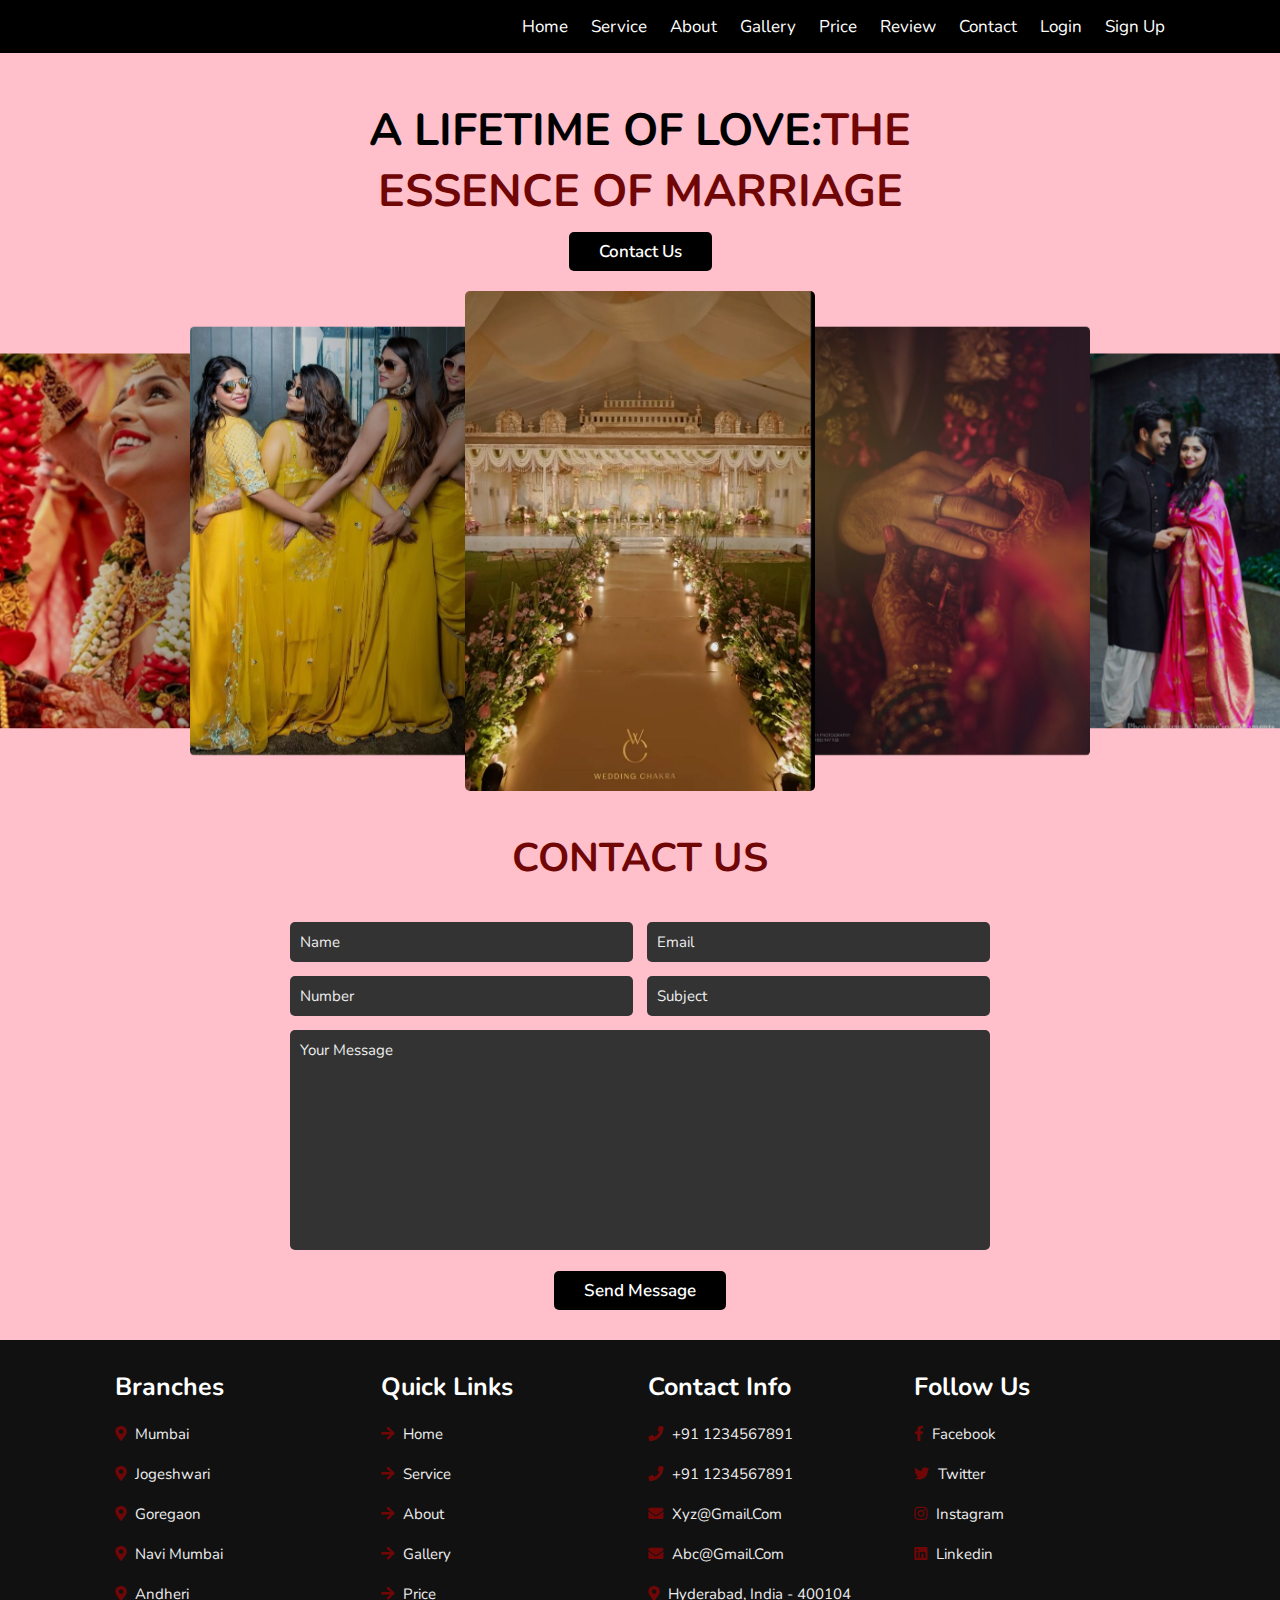
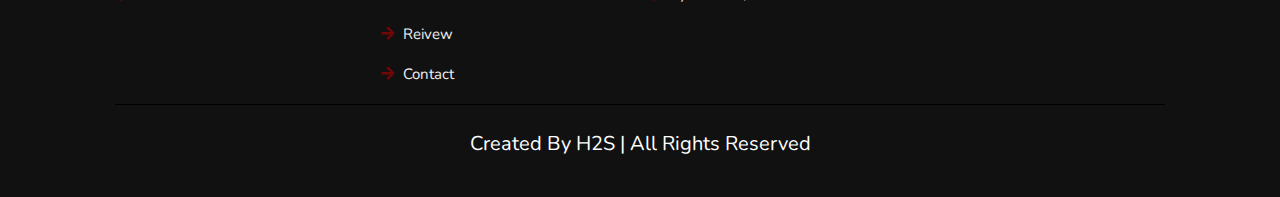
<file: fsd/index.html>
<!DOCTYPE html>
<html lang="en">
<head>
    <meta charset="UTF-8">
    <meta http-equiv="X-UA-Compatible" content="IE=edge">
    <meta name="viewport" content="width=device-width, initial-scale=1.0">
    <title>Complete Responsive Event Organizer Website Design Tutorial</title>

    <link rel="stylesheet" href="https://unpkg.com/swiper/swiper-bundle.min.css" />

    <!-- font awesome cdn link  -->
    <link rel="stylesheet" href="https://cdnjs.cloudflare.com/ajax/libs/font-awesome/5.15.4/css/all.min.css">

    <!-- custom css file link  -->
    <link rel="stylesheet" href="css/style.css">


</head>
<body>
    
<!-- header section starts  -->

<header class="header">

    <a href="#" class="logo"><span></span></a>

    <nav class="navbar">
        <a href="#home">home</a>
        <a href="section.html">service</a>
        <a href="about.html">about</a>
        <a href="gallery.html">gallery</a>
        <a href="price.html">price</a>
        <a href="reviews.html">review</a>
        <a href="contact.html">contact</a>
        <a href="login/login.html">Login</a>
        <a href="signup/signup.html">Sign up</a>
    </nav>

    <div id="menu-bars" class="fas fa-bars"></div>

</header>

<!-- header section ends -->

<!-- home section starts  -->

<section class="home" id="home">

    <div class="content">
        <h3>A Lifetime of Love:<span>The Essence of Marriage</span></h3>
        <a href="#" class="btn">contact us</a>
    </div>

    <div class="swiper-container home-slider">
        <div class="swiper-wrapper">
            <div class="swiper-slide"><img src="pics/decoration1.jpeg" alt=""></div>
            <div class="swiper-slide"><img src="pics/Rings2.jpeg" alt=""></div>
            <div class="swiper-slide"><img src="pics/together3.jpeg" alt=""></div>
            <div class="swiper-slide"><img src="pics/mehandi hands4.jpeg" alt=""></div>
            <div class="swiper-slide"><img src="pics/littlefingers5.jpeg" alt=""></div>
            <div class="swiper-slide"><img src="pics/engaged6.jpeg" alt=""></div>
            <div class="swiper-slide"><img src="pics/beautiful1.jpeg" alt=""></div>
            <div class="swiper-slide"><img src="pics/girls togetherg10.jpeg" alt=""></div>
        </div>
    </div>

</section>








<section class="contact" id="contact">

    <h1 class="heading"> <span>contact us</span></h1>

    <form action="">
        <div class="inputBox">
            <input type="text" placeholder="name">
            <input type="email" placeholder="email">
        </div>
        <div class="inputBox">
            <input type="number" placeholder="number">
            <input type="text" placeholder="subject">
        </div>
        <textarea name="" placeholder="your message" id="" cols="30" rows="10"></textarea>
        <input type="submit" value="send message" class="btn">
    </form>

</section>

<section class="footer">

    <div class="box-container">

        <div class="box">
            <h3>branches</h3>
            <a href="#"> <i class="fas fa-map-marker-alt"></i> mumbai </a>
            <a href="#"> <i class="fas fa-map-marker-alt"></i> jogeshwari </a>
            <a href="#"> <i class="fas fa-map-marker-alt"></i> goregaon </a>
            <a href="#"> <i class="fas fa-map-marker-alt"></i> navi mumbai </a>
            <a href="#"> <i class="fas fa-map-marker-alt"></i> andheri </a>
        </div>

        <div class="box">
            <h3>quick links</h3>
            <a href="#"> <i class="fas fa-arrow-right"></i> home </a>
            <a href="#"> <i class="fas fa-arrow-right"></i> service </a>
            <a href="#"> <i class="fas fa-arrow-right"></i> about </a>
            <a href="#"> <i class="fas fa-arrow-right"></i> gallery </a>
            <a href="#"> <i class="fas fa-arrow-right"></i> price </a>
            <a href="#"> <i class="fas fa-arrow-right"></i> reivew </a>
            <a href="#"> <i class="fas fa-arrow-right"></i> contact </a>
        </div>

        <div class="box">
            <h3>contact info</h3>
            <a href="#"> <i class="fas fa-phone"></i> +91 1234567891 </a>
            <a href="#"> <i class="fas fa-phone"></i> +91 1234567891 </a>
            <a href="#"> <i class="fas fa-envelope"></i> xyz@gmail.com </a>
            <a href="#"> <i class="fas fa-envelope"></i> abc@gmail.com </a>
            <a href="#"> <i class="fas fa-map-marker-alt"></i> Hyderabad, india - 400104 </a>
        </div>

        <div class="box">
            <h3>follow us</h3>
            <a href="#"> <i class="fab fa-facebook-f"></i> facebook </a>
            <a href="#"> <i class="fab fa-twitter"></i> twitter </a>
            <a href="#"> <i class="fab fa-instagram"></i> instagram </a>
            <a href="#"> <i class="fab fa-linkedin"></i> linkedin </a>
        </div>

    </div>

    <div class="credit"> created by H2S <span></span> | all rights reserved </div>

</section>

<div class="theme-toggler">

    <div class="toggle-btn">
    </div>

</div>

<script src="https://unpkg.com/swiper/swiper-bundle.min.js"></script>

<script src="script.js"></script>

</body>
</html>
</file>
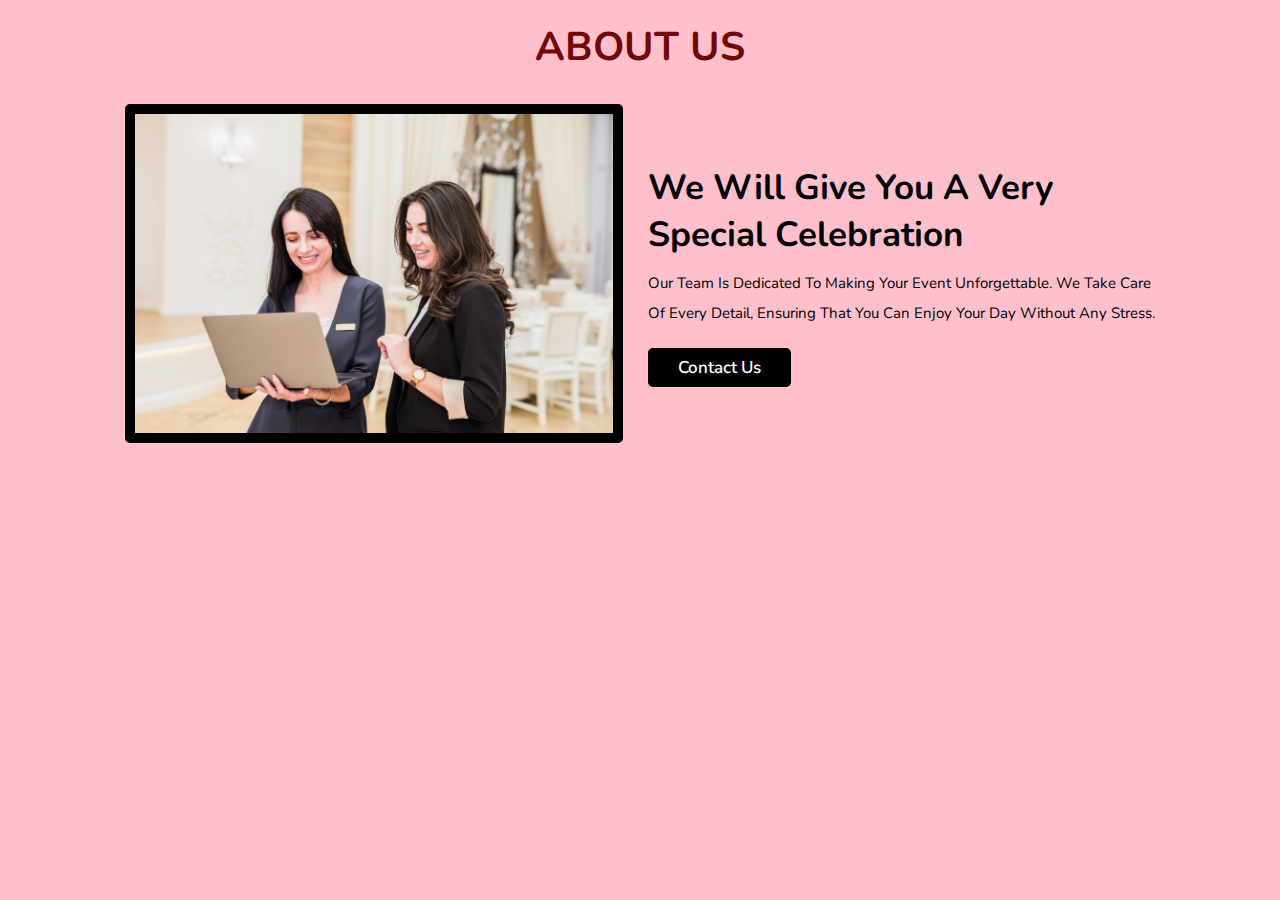
<file: fsd/about.html>
<!DOCTYPE html>
<html lang="en">
<head>
    <meta charset="UTF-8">
    <meta http-equiv="X-UA-Compatible" content="IE=edge">
    <meta name="viewport" content="width=device-width, initial-scale=1.0">
    <title>Complete Responsive Event Organizer Website Design</title>

    <link rel="stylesheet" href="https://unpkg.com/swiper/swiper-bundle.min.css" />

    <!-- font awesome cdn link -->
    <link rel="stylesheet" href="https://cdnjs.cloudflare.com/ajax/libs/font-awesome/5.15.4/css/all.min.css">

    <!-- custom css file link -->
    <link rel="stylesheet" href="css/style.css">

</head>
<body>
    <section class="about" id="about">

        <h1 class="heading"><span>about us</span></h1>
        
        <div class="row">
        
            <div class="image">
                <img src="pics/about-img.jpg" alt="">
            </div>
        
            <div class="content">
                <h3>We will give you a very special celebration</h3>
                    <p>Our team is dedicated to making your event unforgettable. We take care of every detail, ensuring that you can enjoy your day without any stress.</p>
                <a href="#" class="btn">contact us</a>
            </div>
        
        </div>
        
        </section>
    
</body>
</html>
</file>
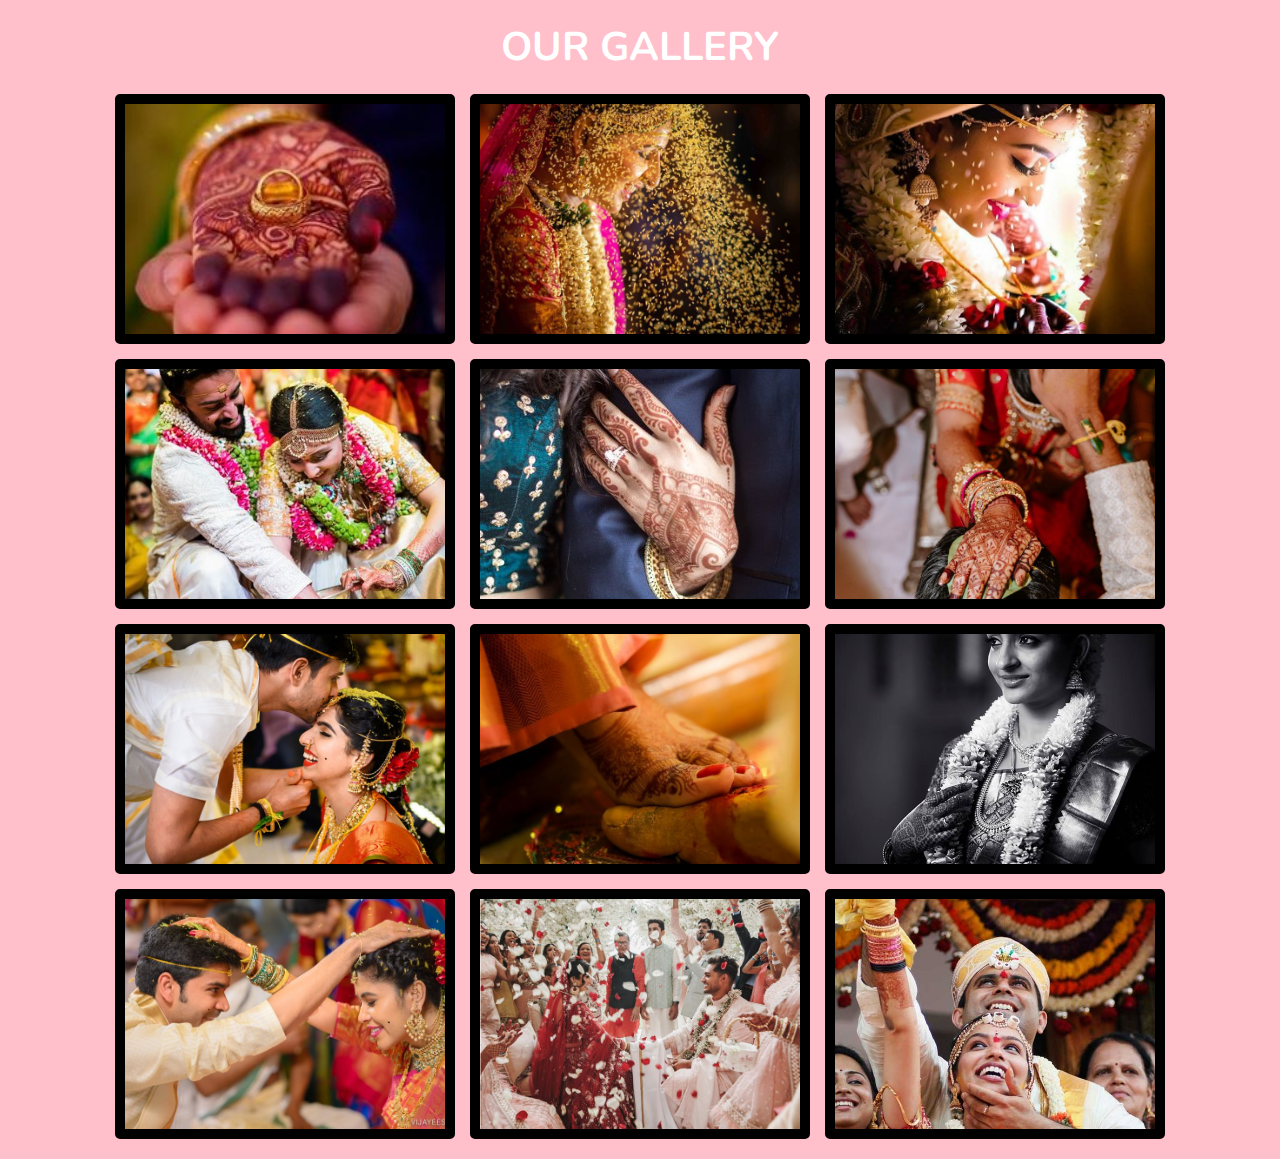
<file: fsd/gallery.html>
<!DOCTYPE html>
<html lang="en">
<head>
    <meta charset="UTF-8">
    <meta http-equiv="X-UA-Compatible" content="IE=edge">
    <meta name="viewport" content="width=device-width, initial-scale=1.0">
    <title>Complete Responsive Event Organizer Website Design Tutorial</title>

    <link rel="stylesheet" href="https://unpkg.com/swiper/swiper-bundle.min.css" />

    <!-- font awesome cdn link  -->
    <link rel="stylesheet" href="https://cdnjs.cloudflare.com/ajax/libs/font-awesome/5.15.4/css/all.min.css">

    <!-- custom css file link  -->
    <link rel="stylesheet" href="css/style.css">


</head>
<body>
    <section class="gallery" id="gallery">

        <h1 class="heading">our gallery <span></span></h1>
    
        <div class="box-container">
    
            <div class="box">
                <img src="pics/rings on handg1.jpeg" alt="">
            </div>
    
            <div class="box">
                <img src="pics/beautifulg2.jpeg" alt="">
            </div>
    
            <div class="box">
                <img src="pics/maing3.jpeg" alt="">
            </div>
    
            <div class="box">
                <img src="pics/potg4.jpeg" alt="">
            </div>
    
            <div class="box">
                <img src="pics/holding handsg5.jpeg" alt="">
            </div>
    
            <div class="box">
                <img src="pics/123g6.jpeg" alt="">
            </div>
    
            <div class="box">
                <img src="pics/puppyg7.jpeg" alt="">
            </div>
    
            <div class="box">
                <img src="pics/legsg8.jpeg" alt="">
            </div>
    
            <div class="box">
                <img src="pics/a brideg9.jpeg" alt="">
            </div>
    
            <div class="box">
                <img src="pics/couple.jpeg" alt="">
            </div>
    
            <div class="box">
                <img src="pics/Memorable.jpeg" alt="">
            </div>
    
            <div class="box">
                <img src="pics/moon.jpeg" alt="">
            </div>
            
    
        </div>
    
    </section>
    </body>
</file>
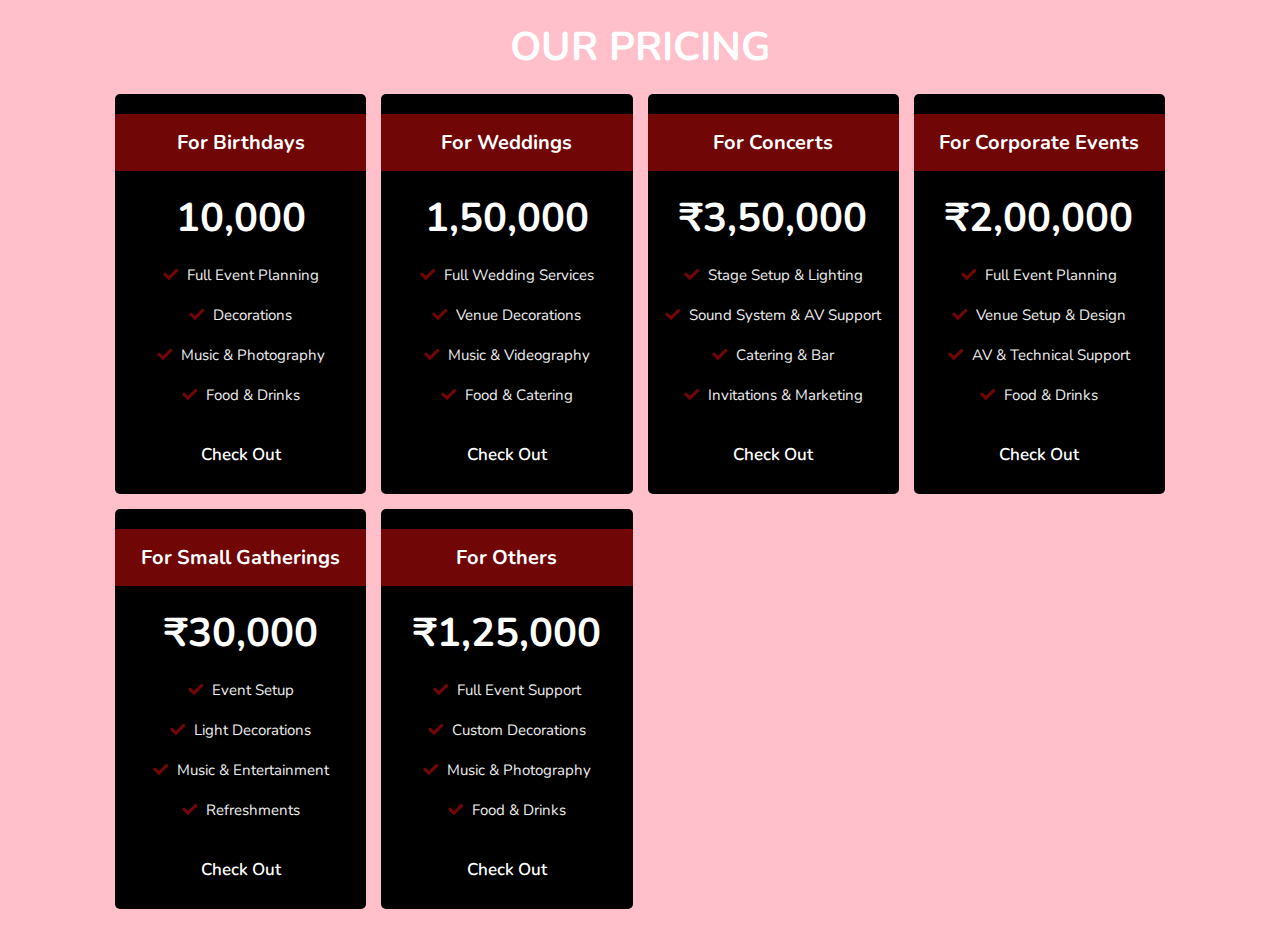
<file: fsd/price.html>
<!DOCTYPE html>
<html lang="en">
<head>
    <meta charset="UTF-8">
    <meta http-equiv="X-UA-Compatible" content="IE=edge">
    <meta name="viewport" content="width=device-width, initial-scale=1.0">
    <title>Complete Responsive Event Organizer Website Design</title>

    <!-- font awesome cdn link  -->
    <link rel="stylesheet" href="https://cdnjs.cloudflare.com/ajax/libs/font-awesome/5.15.4/css/all.min.css">

    <!-- custom css file link  -->
    <link rel="stylesheet" href="css/style.css">
</head>
<body>

    <section class="price" id="price">

        <h1 class="heading"> Our Pricing <span></span> </h1>
    
        <div class="box-container">
    
            <div class="box">
                <h3 class="title">For Birthdays</h3>
                <h3 class="amount">10,000</h3>
                <ul>
                    <li><i class="fas fa-check"></i> Full event planning</li>
                    <li> <i class="fas fa-check"></i> Decorations </li>
                    <li> <i class="fas fa-check"></i> Music & Photography </li>
                    <li> <i class="fas fa-check"></i> Food & Drinks </li>
                    <!-- <li> <i class="fas fa-check"></i> Invitation cards </li> -->
                </ul>
                <a href="#" class="btn">Check Out</a>
            </div>
    
            <div class="box">
                <h3 class="title">For Weddings</h3>
                <h3 class="amount">1,50,000</h3>
                <ul>
                    <li><i class="fas fa-check"></i> Full wedding services</li>
                    <li> <i class="fas fa-check"></i> Venue Decorations </li>
                    <li> <i class="fas fa-check"></i> Music & Videography </li>
                    <li> <i class="fas fa-check"></i> Food & Catering </li>
                    <!-- <li> <i class="fas fa-check"></i> Invitation Design </li> -->
                </ul>
                <a href="#" class="btn">Check Out</a>
            </div>
    
            <div class="box">
                <h3 class="title">For Concerts</h3>
                <h3 class="amount">₹3,50,000</h3>
                <ul>
                    <!-- <li><i class="fas fa-check"></i> Full event management</li> -->
                    <li> <i class="fas fa-check"></i> Stage Setup & Lighting </li>
                 <li> <i class="fas fa-check"></i> Sound System & AV Support </li>
                    <li> <i class="fas fa-check"></i> Catering & Bar </li>
                    <li> <i class="fas fa-check"></i> Invitations & Marketing </li>
                </ul>
                <a href="#" class="btn">Check Out</a>
            </div>
    
            <div class="box">
                <h3 class="title">For Corporate Events</h3>
                <h3 class="amount">₹2,00,000</h3>
                <ul>
                    <li><i class="fas fa-check"></i> Full event planning</li>
                    <li> <i class="fas fa-check"></i> Venue setup & design</li>
                    <li> <i class="fas fa-check"></i> AV & Technical Support </li>
                    <li> <i class="fas fa-check"></i> Food & Drinks </li>
                    <!-- <li> <i class="fas fa-check"></i> Invitations </li> -->
                </ul>
                <a href="#" class="btn">Check Out</a>
            </div>
    
            <div class="box">
                <h3 class="title">For Small Gatherings</h3>
                <h3 class="amount">₹30,000</h3>
                <ul>
                    <li><i class="fas fa-check"></i> Event setup</li>
                    <li> <i class="fas fa-check"></i> Light decorations </li>
                    <li> <i class="fas fa-check"></i> Music & Entertainment </li>
                    <li> <i class="fas fa-check"></i> Refreshments </li>
                    <!-- <li> <i class="fas fa-check"></i> Invitations </li> -->
                </ul>
                <a href="#" class="btn">Check Out</a>
            </div>
    
            <div class="box">
                <h3 class="title">For Others</h3>
                <h3 class="amount">₹1,25,000</h3>
                <ul>
                    <li><i class="fas fa-check"></i> Full event support</li>
                    <li> <i class="fas fa-check"></i> Custom decorations </li>
                    <li> <i class="fas fa-check"></i> Music & Photography </li>
                    <li> <i class="fas fa-check"></i> Food & Drinks </li>
                    <!-- <li> <i class="fas fa-check"></i> Invitation cards </li> -->
                </ul>
                <a href="#" class="btn">Check Out</a>
            </div>
    
        </div>
    
    </section>

</body>
</html>
</file>
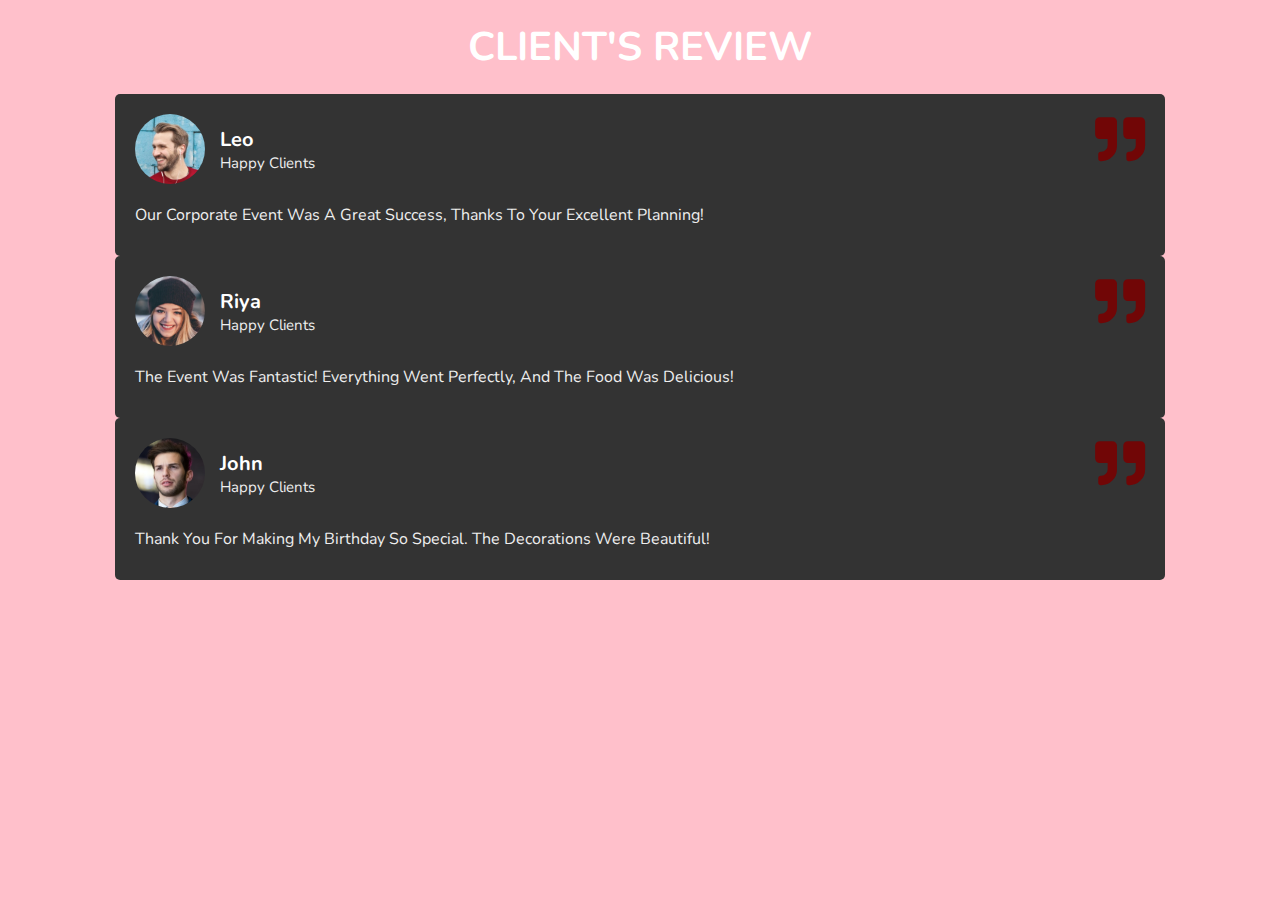
<file: fsd/reviews.html>
<!-- <!DOCTYPE html>
<html lang="en">
<head>
    <meta charset="UTF-8">
    <meta http-equiv="X-UA-Compatible" content="IE=edge">
    <meta name="viewport" content="width=device-width, initial-scale=1.0">
    <title>Complete Responsive Event Organizer Website Design Tutorial</title>

    <link rel="stylesheet" href="https://unpkg.com/swiper/swiper-bundle.min.css" />

    <!-- font awesome cdn link  -->
    <link rel="stylesheet" href="https://cdnjs.cloudflare.com/ajax/libs/font-awesome/5.15.4/css/all.min.css">

    <!-- custom css file link  -->
    <link rel="stylesheet" href="css/style.css">


</head>
<body>
    <section class="reivew" id="review"> 
    
        <h1 class="heading">client's review<span></span></h1>
    
        <div class="review-slider swiper-container">
    
            <div class="swiper-wrapper">
    
                <div class="swiper-slide box">
                    <i class="fas fa-quote-right"></i>
                    <div class="user">
                        <img src="images/pic-1.png" alt="">
                        <div class="user-info">
                            <h3>Leo</h3>
                            <span>happy clients</span>
                        </div>
                    </div>
                    <p>Our corporate event was a great success, thanks to your excellent planning!</p>
    
                </div>
    
                <div class="swiper-slide box">
                    <i class="fas fa-quote-right"></i>
                    <div class="user">
                        <img src="images/pic-2.png" alt="">
                        <div class="user-info">
                            <h3>Riya</h3>
                            <span>happy clients</span>
                        </div>
                    </div>
                    <p>The event was fantastic! Everything went perfectly, and the food was delicious!</p>
                </div>
    
                <div class="swiper-slide box">
                    <i class="fas fa-quote-right"></i>
                    <div class="user">
                        <img src="images/pic-3.png" alt="">
                        <div class="user-info">
                            <h3>john</h3>
                            <span>happy clients</span>
                        </div>
                    </div>
                    <p>Thank you for making my birthday so special. The decorations were beautiful!</p>
                </div>
    
            </div>
    
        </div>
    
    </section>
</body>
</file>
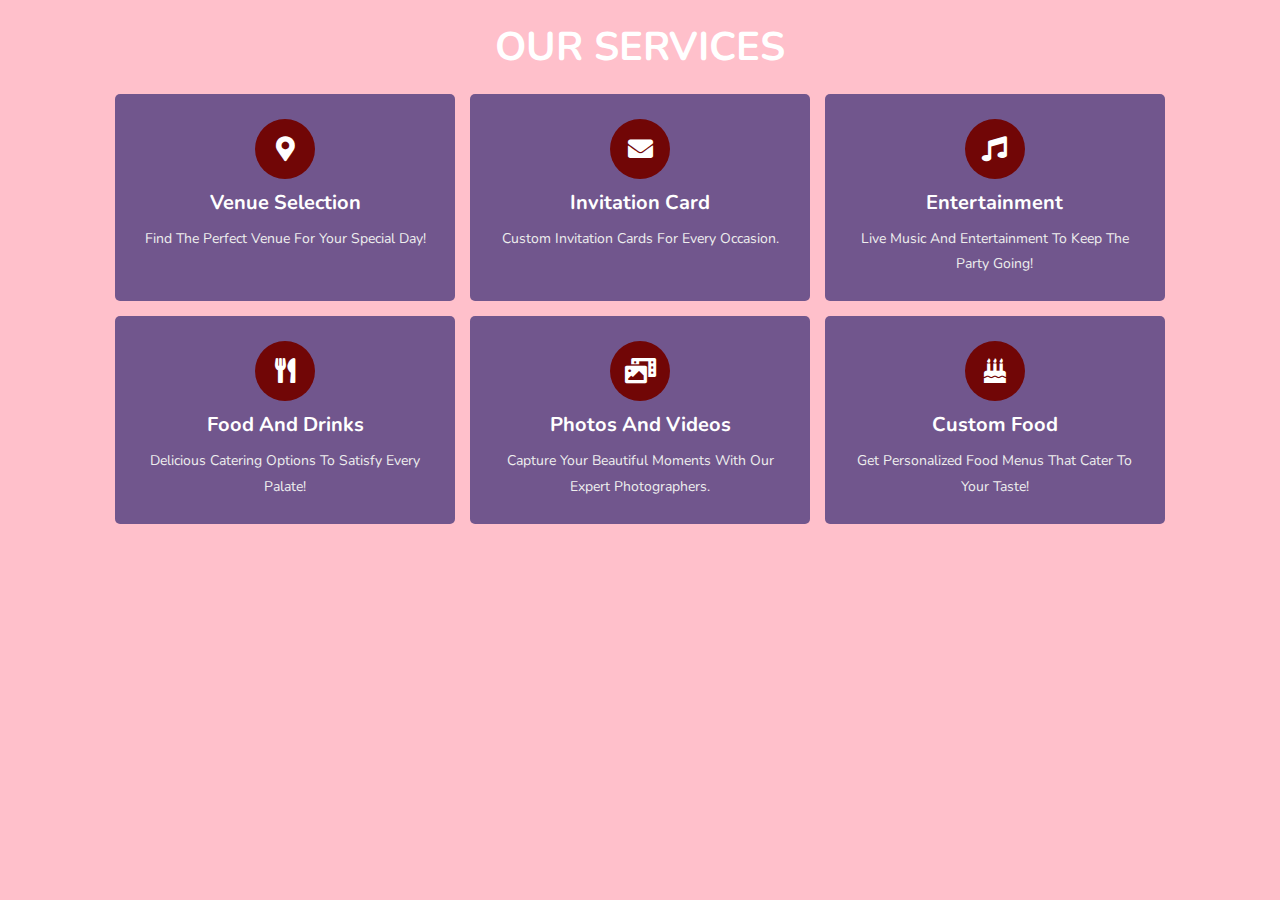
<file: fsd/section.html>
<!DOCTYPE html>
<html lang="en">
<head>
    <meta charset="UTF-8">
    <meta http-equiv="X-UA-Compatible" content="IE=edge">
    <meta name="viewport" content="width=device-width, initial-scale=1.0">
    <title>Complete Responsive Event Organizer Website Design</title>

    <link rel="stylesheet" href="https://unpkg.com/swiper/swiper-bundle.min.css" />

    <!-- font awesome cdn link -->
    <link rel="stylesheet" href="https://cdnjs.cloudflare.com/ajax/libs/font-awesome/5.15.4/css/all.min.css">

    <!-- custom css file link -->
    <link rel="stylesheet" href="css/style.css">

</head>
<body>

    <section class="service" id="service">

        <h1 class="heading">Our Services</h1> <!-- Removed unnecessary <span> -->
    
        <div class="box-container">
    
            <div class="box">
                <i class="fas fa-map-marker-alt" aria-hidden="true"></i>
                <h3>Venue Selection</h3>
                <p>Find the perfect venue for your special day!</p>
            </div>
    
            <div class="box">
                <i class="fas fa-envelope" aria-hidden="true"></i>
                <h3>Invitation Card</h3>
                <p>Custom invitation cards for every occasion.</p>
            </div>
    
            <div class="box">
                <i class="fas fa-music" aria-hidden="true"></i>
                <h3>Entertainment</h3>
                <p>Live music and entertainment to keep the party going!</p>
            </div>
    
            <div class="box">
                <i class="fas fa-utensils" aria-hidden="true"></i>
                <h3>Food and Drinks</h3>
                <p>Delicious catering options to satisfy every palate!</p>
            </div>
    
            <div class="box">
                <i class="fas fa-photo-video" aria-hidden="true"></i>
                <h3>Photos and Videos</h3>
                <p>Capture your beautiful moments with our expert photographers.</p>
            </div>
    
            <div class="box">
                <i class="fas fa-birthday-cake" aria-hidden="true"></i>
                <h3>Custom Food</h3>
                <p>Get personalized food menus that cater to your taste!</p>
            </div>
    
        </div>
    
    </section>

</body>
</html>
</file>
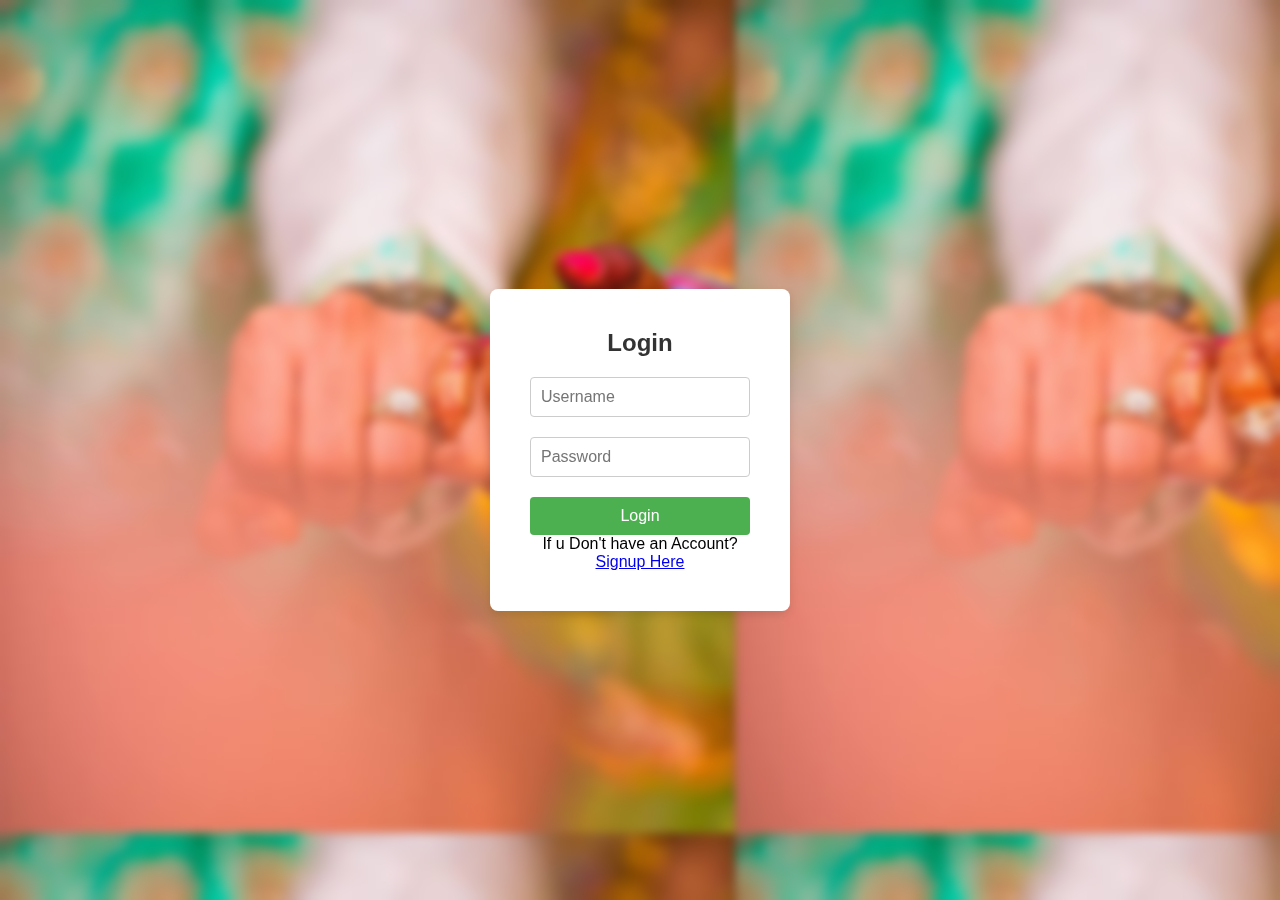
<file: fsd/login/login.html>
<!DOCTYPE html>
<html lang="en">
<head>
    <meta charset="UTF-8">
    <meta name="viewport" content="width=device-width, initial-scale=1.0">
    <meta http-equiv="X-UA-Compatible" content="ie=edge">
    <title>Login Page</title>
    <link rel="stylesheet" href="login.css">
</head>
<body>
    <div class="login-container">
        <div class="login-box">
            <h2>Login</h2>
            <form action="#" method="POST">
                <div class="textbox">
                    <input type="text" placeholder="Username" name="username" required>
                </div>
                <div class="textbox">
                    <input type="password" placeholder="Password" name="password" required>
                </div>
                <input type="submit" class="btn" value="Login">
                <div>
                    If u Don't have an Account?<a href="../signup/signup.html"><span>Signup Here</span></a>
                </div>
            </form>
        </div>
    </div>
</body>
</html>
</file>
<file: fsd/css/style.css>
@import url('https://fonts.googleapis.com/css2?family=Nunito:wght@200;600;700&display=swap');

:root{
    --main-color:rgb(113, 6, 6);
}
#logo{
    color:rgba(81, 3, 3, 0.87);
}

*{
    font-family: 'Nunito', sans-serif;
    margin:0; padding:0;
    box-sizing: border-box;
    outline: none; border:none;
    text-decoration: none;
    text-transform: capitalize;
    transition: .2s linear;
}

html{
    font-size: 62.5%;
    overflow-x: hidden;
    scroll-padding-top: 7rem;
    scroll-behavior: smooth;
}

html::-webkit-scrollbar{
    width:1rem;
}

html::-webkit-scrollbar-track{
    background: black
}

html::-webkit-scrollbar-thumb{
    background: var(--main-color);
    border-radius: 5rem;
}

body{
    background: pink;
}

section{
    padding:2rem 9%;
}

.heading{
    text-align: center;
    padding-bottom: 2rem;
    color:white;
    text-transform: uppercase;
    font-size: 4rem;
}

.heading span{
    color:var(--main-color);
    text-transform: uppercase;
}

.btn{
    margin-top: 1rem;
    display: inline-block;
    padding:.8rem 3rem;
    font-size: 1.7rem;
    border-radius: .5rem;
    background: black;
    color:#fff;
    cursor: pointer;
    font-weight: 600;
}

.btn:hover{
    background:var(--main-color);
}

.header{
    position: fixed;
    top:0; left: 0; right: 0;
    z-index: 10000;
    background: black;
    display: flex;
    align-items: center;
    justify-content: space-between;
    padding:1.5rem 9%;
}

.header .logo{
    font-weight: bolder;
    color:#fff;
    font-size: 2.5rem;
}

.header .logo span{
    color:var(--main-color);
}

.header .navbar a{
    font-size: 1.7rem;
    color:#fff;
    margin-left: 2rem;
}

.header .navbar a:hover{
    color:var(--main-color);
}

#menu-bars{
    font-size: 3rem;
    color:#fff;
    cursor: pointer;
    display: none;
}

.home .content{
    text-align: center;
    padding-top: 6rem;
    margin:2rem auto;
    max-width: 70rem;
}

.home .content h3{
    color:black;
    font-size: 4.5rem;
    text-transform: uppercase;
}

.home .content h3 span{
    color:var(--main-color);
    text-transform: uppercase;
}

.home .home-slider .swiper-slide{
    overflow: hidden;
    border-radius: .5rem;
    height: 50rem;
    width:35rem;
}

.home .home-slider .swiper-slide img{
    height:100%;
    width:100%;
    object-fit: cover;
}

.service .box-container{
    display: grid;
    grid-template-columns: repeat(auto-fit, minmax(27rem, 1fr));
    gap:1.5rem;
}

.service .box-container .box{
    border-radius: .5rem;
    background:rgba(7, 7, 95, 0.573);
    text-align: center;
    padding:2.5rem;
}

.service .box-container .box i{
    height: 6rem;
    width: 6rem;
    line-height: 6rem;
    border-radius: 50%;
    font-size: 2.5rem;
    background:var(--main-color);
    color:#fff;
}

.service .box-container .box h3{
    font-size: 2rem;
    color:#fff;
    padding:1rem 0;
}

.service .box-container .box p{
    font-size: 1.4rem;
    color:#eee;
    line-height: 1.8;
}

.about .row{
    display: flex;
    align-items: center;
    flex-wrap: wrap;
    gap:1.5rem;
}

.about .row .image{
    flex:1 1 45rem;
    padding:1rem;
}

.about .row .image img{ 
    width: 100%;
    border-radius: .5rem;
    border:1rem solid black;
}

.about .row .content{
    flex:1 1 45rem;
}

.about .row .content h3{
    font-size: 3.5rem;
    color:black;
}

.about .row .content p{
    font-size: 1.5rem;
    color: black;
    padding:1rem 0;
    line-height: 2;
}

.gallery .box-container{
    display: grid;
    grid-template-columns: repeat(auto-fit, minmax(27rem, 1fr));
    gap:1.5rem;
}

.gallery .box-container .box{
    position: relative;
    border:1rem solid black;
    border-radius: .5rem;
    height: 25rem;
    cursor: pointer;
    overflow: hidden;
   
}

.gallery .box-container .box img{
    height: 100%;
    width: 100%;
    object-fit: cover;
    
}

.gallery .box-container .box:hover img{
    transform: scale(1.1);
}


.gallery .box-container .box:hover .title{
    top:0;
    
}

.gallery .box-container .box:hover .icons{
    bottom: 0;
}


.gallery .box-container .box .icons a:hover{
    color:var(--main-color);
}

.price .box-container{
    display: grid;
    grid-template-columns: repeat(auto-fit, minmax(25rem, 1fr));
    gap:1.5rem;
}

.price .box-container .box{
    padding:2rem 0;
    background:black;
    border-radius: .5rem;
    text-align: center;
}

.price .box-container .box:hover{
    transform: scale(1.03);
}

.price .box-container .box .title{
    background:var(--main-color);
    color:white;
    padding:1.5rem 0;
    font-size: 2rem;
}

.price .box-container .box .amount{
    color:#fff;
    padding-top: 2rem;
    font-size: 4rem;
}

.price .box-container .box ul{
    list-style-type: none;
    padding:1rem 0;
}

.price .box-container .box ul li{
    font-size: 1.5rem;
    color:#eee;
    padding:1rem 0;
}

.price .box-container .box ul li i{
    color:var(--main-color);
    padding-right: .5rem;
}

.reivew .box{
    border-radius: .5rem;
    background: #333;
    padding:2rem;
    position: relative;
}

.reivew .box .fa-quote-right{
    position: absolute;
    top:2rem; right: 2rem;
    color:var(--main-color);
    font-size: 5rem;
}

.reivew .box .user{
    display: flex;
    align-items: center;
    gap:1.5rem;
    padding-bottom: 1rem;
}

.reivew .box .user img{
    height:7rem;
    width: 7rem;
    border-radius: 50%;
    object-fit: cover;
}

.reivew .box .user h3{
    font-size: 2rem;
    color:#fff;
}

.reivew .box .user span{
    font-size: 1.5rem;
    color:#eee;
}

.reivew .box p{
    line-height: 2;
    color:#eee;
    padding:.5rem 0;
    font-size: 1.6rem;
}

.contact form{
    max-width: 70rem;
    margin:1rem auto;
    text-align: center;
}

.contact form .inputBox{
    display: flex;
    justify-content: space-between;
    flex-wrap: wrap;
}

.contact form .inputBox input,
.contact form textarea{
    width: 100%;
    background:#333;
    border-radius: .5rem;
    padding:1rem;
    margin:.7rem 0;
    font-size: 1.5rem;
    color:#fff;
    text-transform: none;
}

.contact form .inputBox input::placeholder,
.contact form textarea::placeholder{
    color:#eee;
    text-transform: capitalize;
}

.contact form .inputBox input:focus,
.contact form textarea:focus{
    background:#444;
}

.contact form .inputBox input{
    width: 49%;
}

.contact form textarea{
    resize: none;
}

.footer{
    background:#111;
}

.footer .box-container{
    display: grid;
    grid-template-columns: repeat(auto-fit, minmax(25rem, 1fr));
    gap:1.5rem;
}

.footer .box-container .box h3{
    font-size: 2.5rem;
    padding:1rem 0;
    color:#fff;
}

.footer .box-container .box a{
    display: block;
    font-size: 1.5rem;
    padding:1rem 0;
    color:#eee;
}

.footer .box-container .box a i{
    padding-right: .5rem;
    color:var(--main-color);
}

.footer .box-container .box a:hover i{
    padding-right: 1.5rem;
    color:#fff;
}

.footer .credit{
    text-align: center;
    border-top: .1rem solid black;
    color:#fff;
    padding:2rem;
    padding-top: 2.5rem;
    margin-top: 1rem;
    font-size: 2rem;
}

.footer .credit span{
    color:var(--main-color);
}

.theme-toggler{
    position: fixed;
    top:10rem; right:-20rem;
    background: black;
    z-index: 1000;
    width: 20rem;
    text-align: center;
}

.theme-toggler.active{
    right:0;
}

.theme-toggler h3{
    color:#fff;
    padding:1rem 0;
    font-size: 2rem;
}

.theme-toggler .buttons{
    display: flex;
    justify-content:center;
    flex-wrap: wrap;
    gap:1rem;
    padding:1rem;
}

.theme-toggler .buttons .theme-btn{
    height: 5rem;
    width: 5rem;
    border-radius: 50%;
    cursor: pointer;
}

/* .theme-toggler .toggle-btn{
    position: absolute;
    top:0; left:-5.9rem;
    padding:1.3rem 1.5rem;
    background:seagreen;
    cursor: pointer;
} */

.theme-toggler .toggle-btn i{
    color:#fff;
    font-size: 3rem;
    animation: spin 4s linear infinite;
}

@keyframes spin {
    0%{
        transform: rotate(360deg);
    }
}










/* media queries  */

@media (max-width:991px){

    html{
        font-size: 55%;
    }

    .header{
        padding:1.5rem 2rem;
    }

    section{
        padding:2rem;
    }

}

@media (max-width:768px){

    #menu-bars{
        display: initial;
    }

    .header .navbar{
        position: absolute;
        top:100%; left:0; right:0;
        border-top: .1rem solid #222;
        background: black;
        clip-path: polygon(0 0, 100% 0, 100% 0, 0 0);
    }

    .header .navbar.active{
        clip-path: polygon(0 0, 100% 0, 100% 100%, 0% 100%);
    }

    .fa-times{
        transform: rotate(180deg);
    }

    .header .navbar a{
        display: flex;
        background:#222;
        border-radius: .5rem;
        padding:1.3rem;
        margin:1.3rem;
        font-size: 2rem;
    }

    .home .content h3{
        font-size: 4rem;
    }

}

@media (max-width:450px){

    html{
        font-size: 50%;
    }

    .home .home-slider .swiper-slide{
        width: 27rem;
    }

    .contact form .inputBox input{
        width: 100%;
    }

}
</file>
<file: fsd/login/login.css>
* {
    margin: 0;
    padding: 0;
    box-sizing: border-box;
    font-family: Arial, Helvetica, sans-serif;
}

body {
    background-color: #f7f7f7;
    display: flex;
    justify-content: center;
    align-items: center;
    height: 100vh;
    background-image: url('../pics/r11.jpeg');
    backdrop-filter: blur(5px); 
}

.login-container {
    display: flex;
    justify-content: center;
    align-items: center;
    width: 100%;
}

.login-box {
    background-color: #fff;
    padding: 40px;
    box-shadow: 0 4px 8px rgba(0, 0, 0, 0.1);
    border-radius: 8px;
    text-align: center;
    width: 300px;
}

h2 {
    margin-bottom: 20px;
    color: #333;
}

.textbox {
    margin-bottom: 20px;
}

.textbox input {
    width: 100%;
    padding: 10px;
    border: 1px solid #ccc;
    border-radius: 4px;
    font-size: 16px;
}

.btn {
    width: 100%;
    padding: 10px;
    background-color: #4CAF50;
    color: white;
    border: none;
    border-radius: 4px;
    font-size: 16px;
    cursor: pointer;
}

.btn:hover {
    background-color: #45a049;
}
</file>
